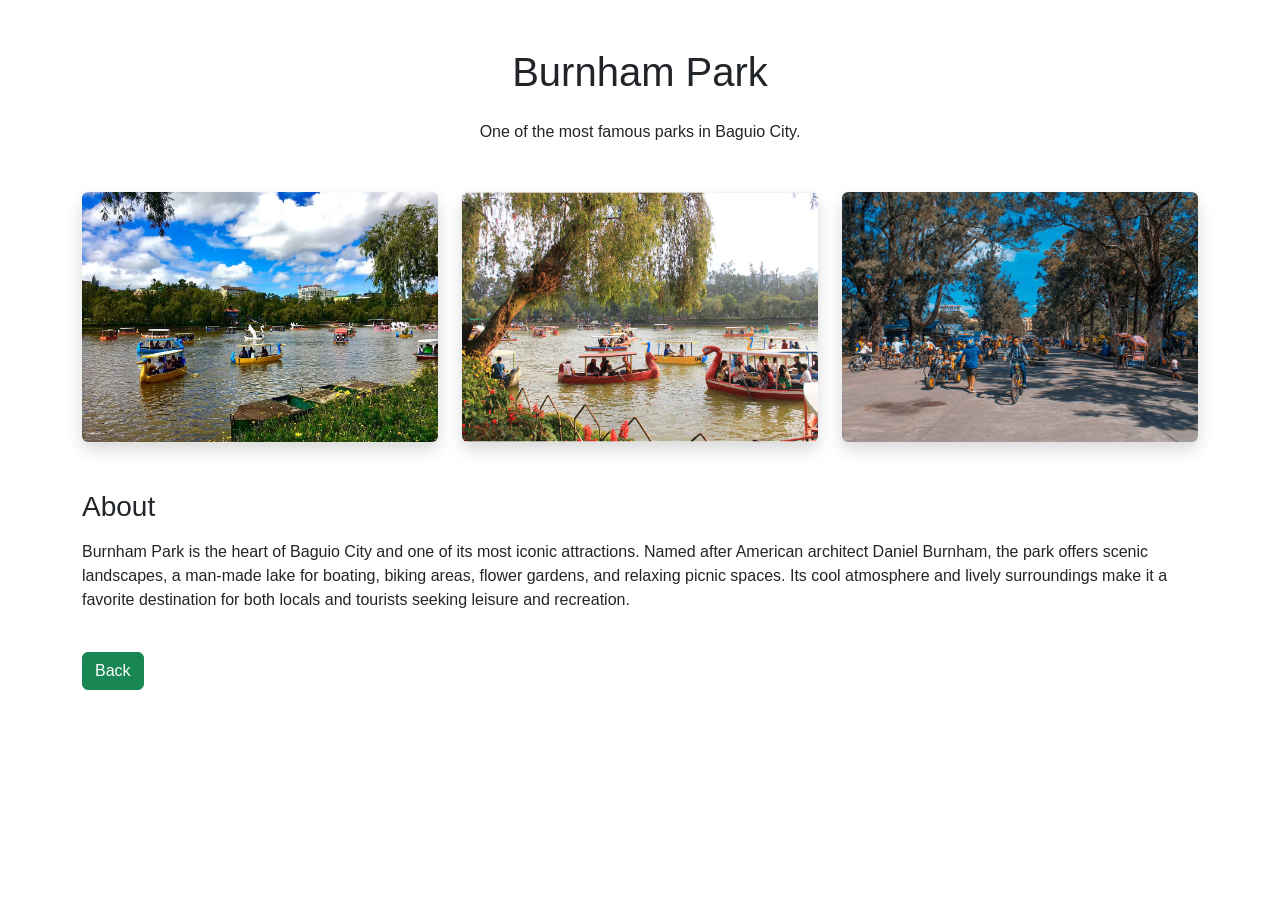
<file: burnham.html>
<!DOCTYPE html>
<html lang="en">
<head>

<meta charset="UTF-8">
<meta name="viewport" content="width=device-width, initial-scale=1.0">

<title>Burnham Park</title>

<link href="https://cdn.jsdelivr.net/npm/bootstrap@5.3.7/dist/css/bootstrap.min.css" rel="stylesheet">

<link rel="stylesheet" href="style.css">

</head>

<body>

<div class="container py-5">

<h1 class="text-center mb-4">
Burnham Park
</h1>

<p class="text-center mb-5">
One of the most famous parks in Baguio City.
</p>

<div class="row g-4 gallery">

<div class="col-md-4">
<img src="images/photo4jpg.jpg" class="img-fluid rounded shadow">
</div>

<div class="col-md-4">
<img src="images/img_0137-1.jpg" class="img-fluid rounded shadow">
</div>

<div class="col-md-4">
<img src="images/Burnham-park01.jpg" class="img-fluid rounded shadow">
</div>

</div>

<div class="mt-5">

<h3>About</h3>

<p>
<p>
Burnham Park is the heart of Baguio City and one of its most iconic attractions.
Named after American architect Daniel Burnham, the park offers scenic landscapes,
a man-made lake for boating, biking areas, flower gardens, and relaxing picnic
spaces. Its cool atmosphere and lively surroundings make it a favorite destination
for both locals and tourists seeking leisure and recreation.
</p>
</p>

</div>

<a href="destination.html" class="btn btn-success mt-4">
Back
</a>

</div>

</body>
</html>
</file>
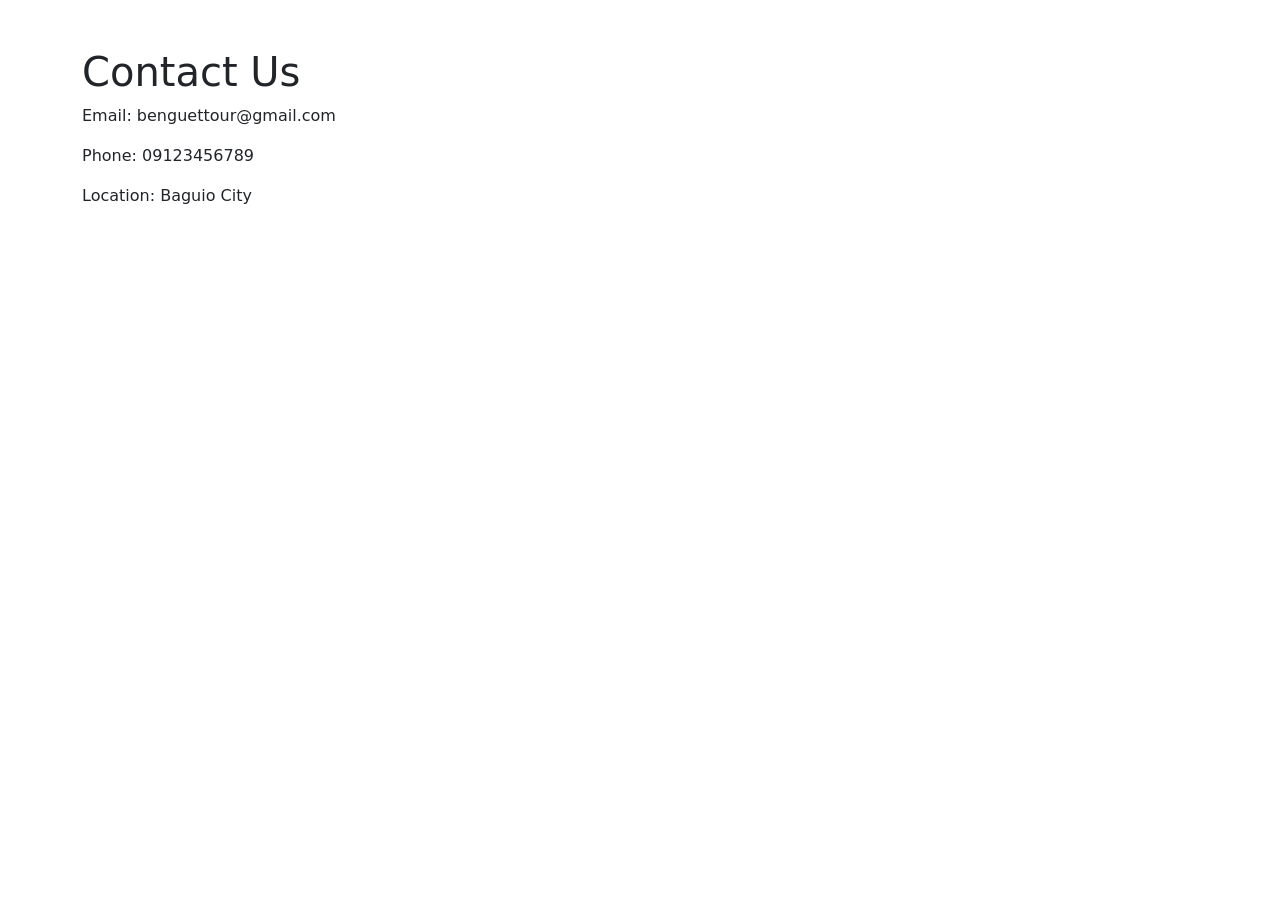
<file: contact.html>
<!DOCTYPE html>
<html>
<head>

<title>Contact</title>

<link href="https://cdn.jsdelivr.net/npm/bootstrap@5.3.7/dist/css/bootstrap.min.css" rel="stylesheet">

</head>

<body>

<div class="container py-5">

<h1>Contact Us</h1>

<p>Email: benguettour@gmail.com</p>

<p>Phone: 09123456789</p>

<p>Location: Baguio City</p>

</div>

</body>
</html>
</file>
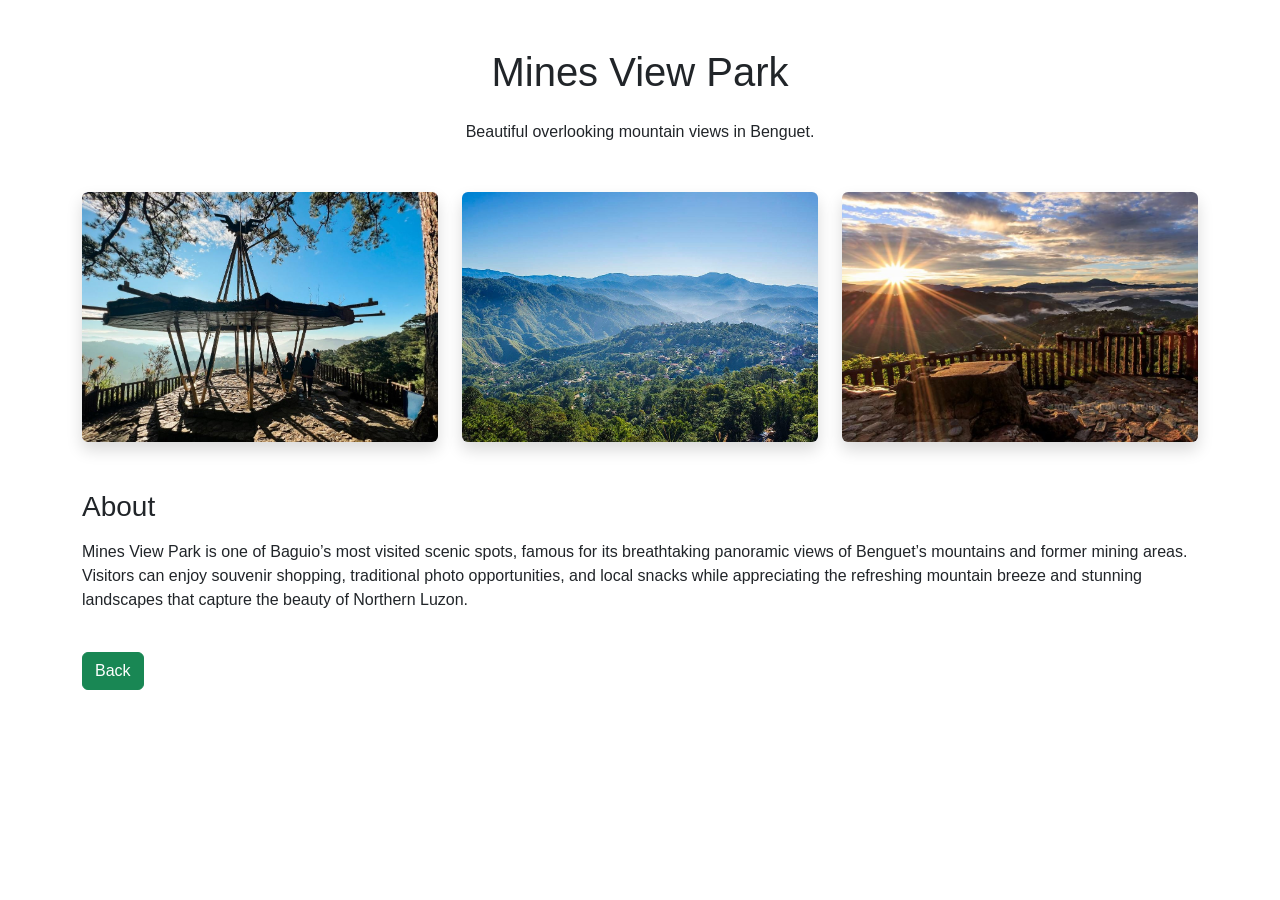
<file: minesview.html>
<!DOCTYPE html>
<html lang="en">
<head>

<meta charset="UTF-8">
<meta name="viewport" content="width=device-width, initial-scale=1.0">

<title>Mines View Park</title>

<link href="https://cdn.jsdelivr.net/npm/bootstrap@5.3.7/dist/css/bootstrap.min.css" rel="stylesheet">

<link rel="stylesheet" href="style.css">

</head>

<body>

<div class="container py-5">

<h1 class="text-center mb-4">
Mines View Park
</h1>

<p class="text-center mb-5">
Beautiful overlooking mountain views in Benguet.
</p>

<div class="row g-4 gallery">

<div class="col-md-4">
<img src="images/mines-view-park.jpg" class="img-fluid rounded shadow">
</div>

<div class="col-md-4">
<img src="images/mines-view-park (1).jpg" class="img-fluid rounded shadow">
</div>

<div class="col-md-4">
<img src="images/Baguio-Sunrise-Mines-View.jpg" class="img-fluid rounded shadow">
</div>

</div>

<div class="mt-5">

<h3>About</h3>

<p>
<p>
Mines View Park is one of Baguio’s most visited scenic spots, famous for its
breathtaking panoramic views of Benguet’s mountains and former mining areas.
Visitors can enjoy souvenir shopping, traditional photo opportunities, and local
snacks while appreciating the refreshing mountain breeze and stunning landscapes
that capture the beauty of Northern Luzon.
</p>
</p>

</div>

<a href="destination.html" class="btn btn-success mt-4">
Back
</a>

</div>

</body>
</html>
</file>
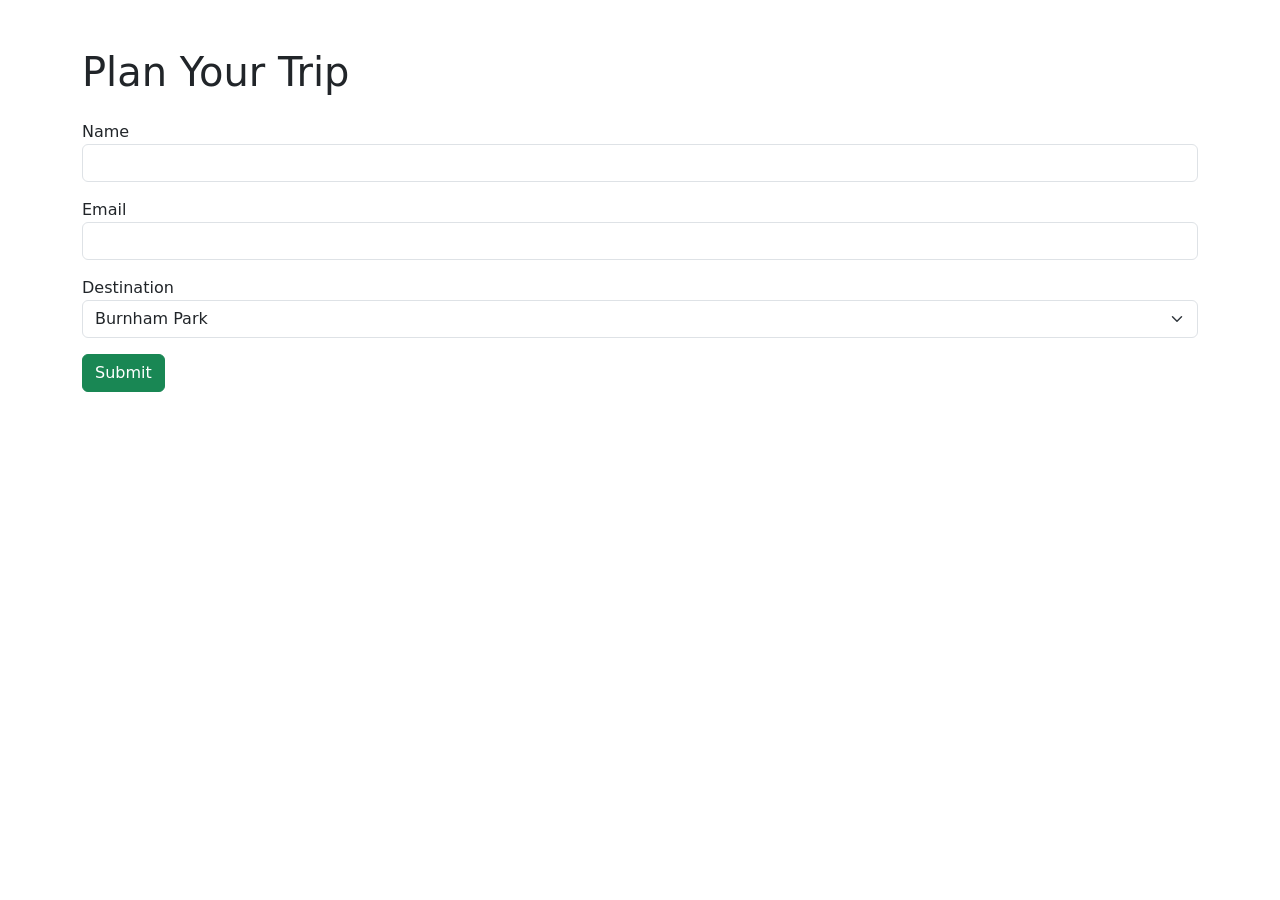
<file: plan.html>
<!DOCTYPE html>
<html>
<head>

<title>Travel Plan</title>

<link href="https://cdn.jsdelivr.net/npm/bootstrap@5.3.7/dist/css/bootstrap.min.css" rel="stylesheet">

</head>

<body>

<div class="container py-5">

<h1 class="mb-4">Plan Your Trip</h1>

<form>

<div class="mb-3">
<label>Name</label>
<input type="text" class="form-control">
</div>

<div class="mb-3">
<label>Email</label>
<input type="email" class="form-control">
</div>

<div class="mb-3">
<label>Destination</label>

<select class="form-select">

<option>Burnham Park</option>
<option>Mines View Park</option>
<option>Strawberry Farm</option>

</select>

</div>

<button class="btn btn-success">
Submit
</button>

</form>

</div>

</body>
</html>
</file>
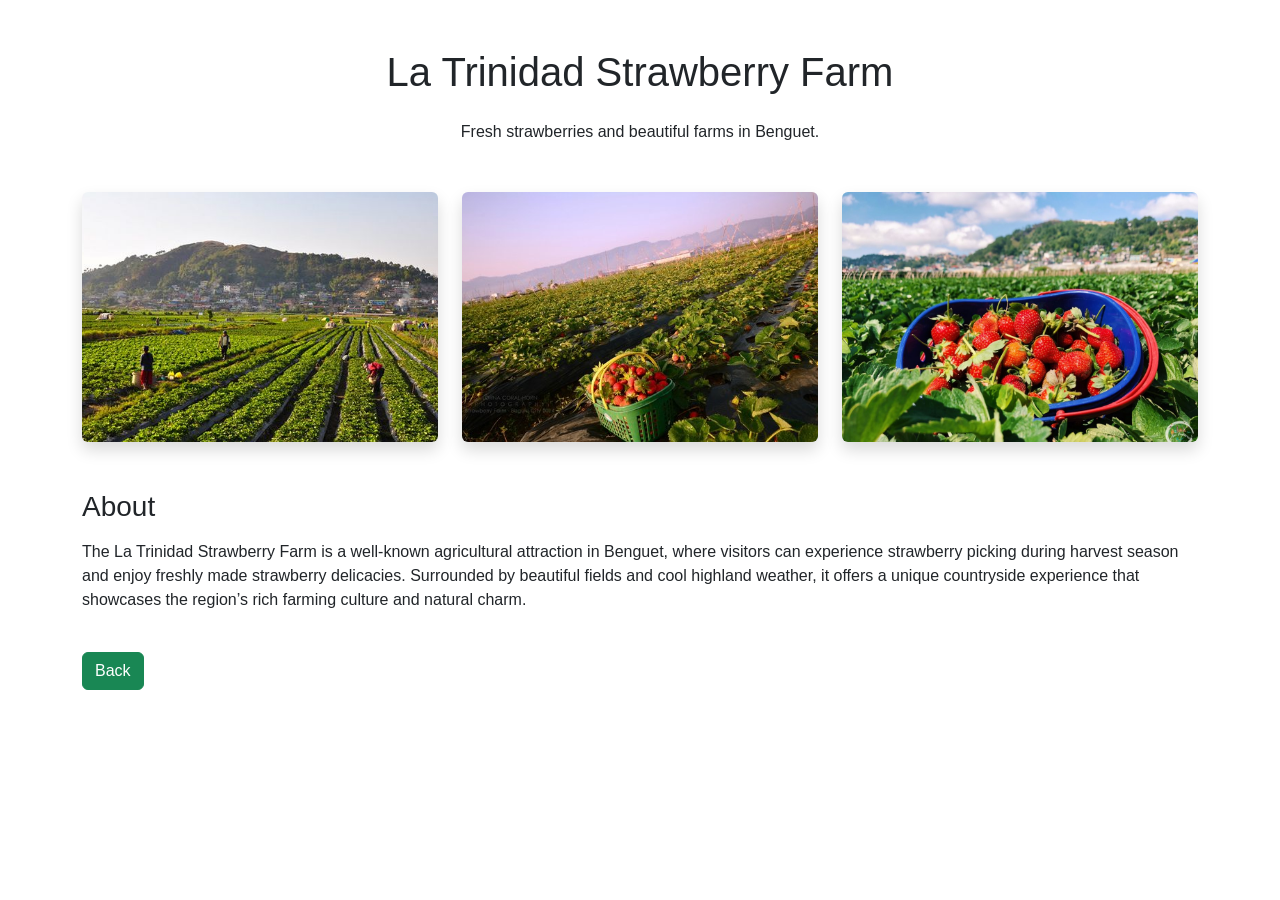
<file: strawberry.html>
<!DOCTYPE html>
<html lang="en">
<head>

<meta charset="UTF-8">
<meta name="viewport" content="width=device-width, initial-scale=1.0">

<title>Strawberry Farm</title>

<link href="https://cdn.jsdelivr.net/npm/bootstrap@5.3.7/dist/css/bootstrap.min.css" rel="stylesheet">

<link rel="stylesheet" href="style.css">

</head>

<body>

<div class="container py-5">

<h1 class="text-center mb-4">
La Trinidad Strawberry Farm
</h1>

<p class="text-center mb-5">
Fresh strawberries and beautiful farms in Benguet.
</p>

<div class="row g-4 gallery">

<div class="col-md-4">
<img src="images/21d9ca844419c76b0687106783dd2ea0.jpg" class="img-fluid rounded shadow">
</div>

<div class="col-md-4">
<img src="images/strawberry-farm.jpg" class="img-fluid rounded shadow">
</div>

<div class="col-md-4">
<img src="images/strawberry-farm-2-1024x768.jpg" class="img-fluid rounded shadow">
</div>

</div>

<div class="mt-5">

<h3>About</h3>

<p>
<p>
The La Trinidad Strawberry Farm is a well-known agricultural attraction in Benguet,
where visitors can experience strawberry picking during harvest season and enjoy
freshly made strawberry delicacies. Surrounded by beautiful fields and cool
highland weather, it offers a unique countryside experience that showcases the
region’s rich farming culture and natural charm.
</p>
</p>

</div>

<a href="destination.html" class="btn btn-success mt-4">
Back
</a>

</div>

</body>
</html>
</file>
<file: style.css>
body{
    font-family: Arial, sans-serif;
}

.hero{
    background-image: url(images/baguio.jpg);
    background-size: cover;
    background-position: center;
    height: 90vh;
}

.hero h1{
    font-size: 60px;
    font-weight: bold;
}

.card img{
    height: 250px;
    object-fit: cover;
}

.gallery img{
    height: 250px;
    width: 100%;
    object-fit: cover;
    transition: 0.3s;
}

.gallery img:hover{
    transform: scale(1.03);
}

footer{
    margin-top: 40px;
}
</file>
